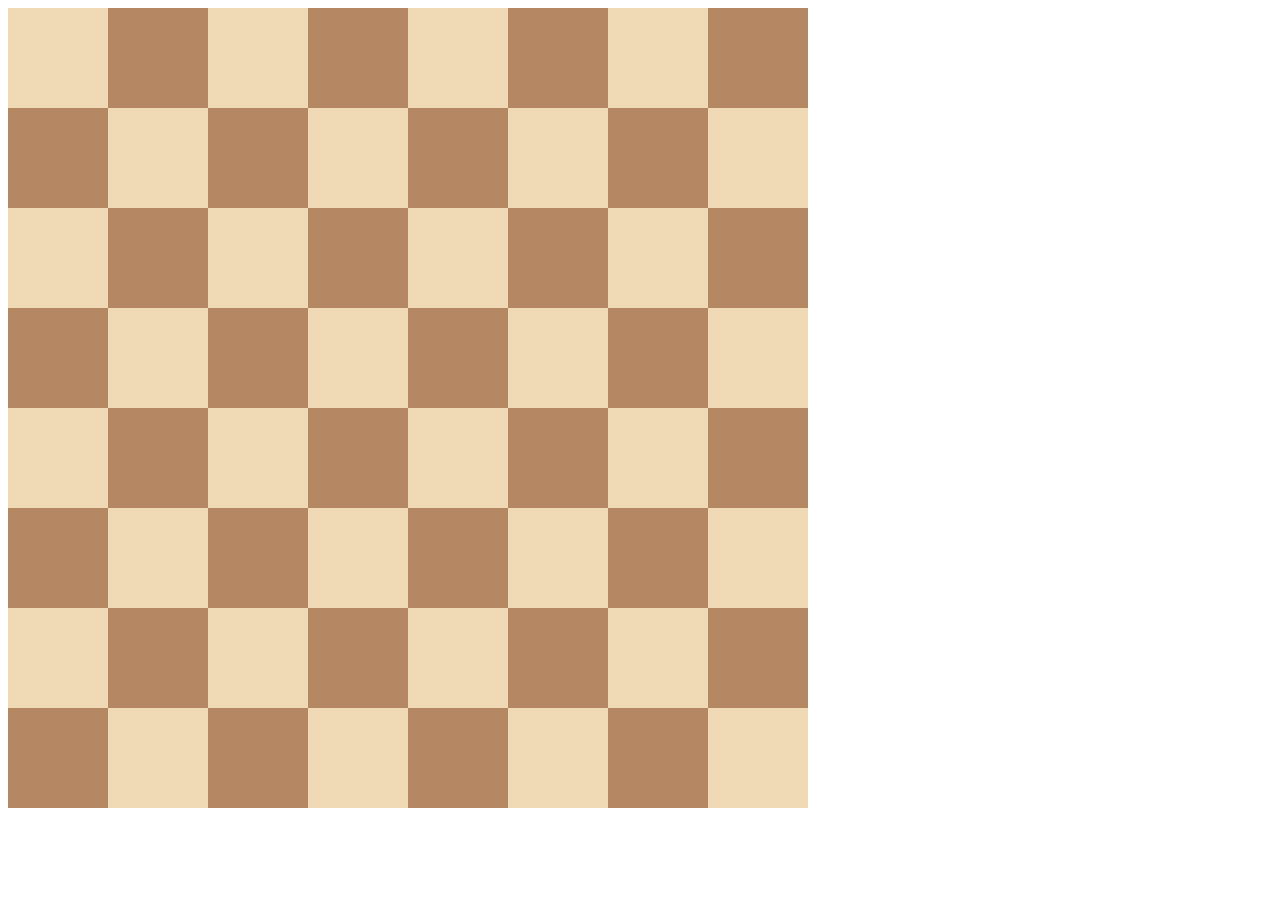
<file: 10.0 Display Grid/index.html>
<!DOCTYPE html>
<html>

<head>
  <title>Chessboard</title>
  <style>
    /* Write your code here */
    /* Each square should be 100px by 100px */
    /* My colours for white: #f0d9b5, black: #b58863 */

    .container {
      width: 800px;
      display: grid;
      grid-template-columns: 1fr 1fr 1fr 1fr 1fr 1fr 1fr 1fr;
      grid-template-rows: 1fr 1fr 1fr 1fr 1fr 1fr 1fr 1fr;
    }

    .white {
      background-color: #f0d9b5;
      width: 100px;
      height: 100px;
    }

    .black {
      background-color: #b58863;
      width: 100px;
      height: 100px;
    }
  </style>
</head>

<body>
  <div class="container">
    <div class="white"></div>
    <div class="black"></div>
    <div class="white"></div>
    <div class="black"></div>
    <div class="white"></div>
    <div class="black"></div>
    <div class="white"></div>
    <div class="black"></div>
    <div class="black"></div>
    <div class="white"></div>
    <div class="black"></div>
    <div class="white"></div>
    <div class="black"></div>
    <div class="white"></div>
    <div class="black"></div>
    <div class="white"></div>
    <div class="white"></div>
    <div class="black"></div>
    <div class="white"></div>
    <div class="black"></div>
    <div class="white"></div>
    <div class="black"></div>
    <div class="white"></div>
    <div class="black"></div>
    <div class="black"></div>
    <div class="white"></div>
    <div class="black"></div>
    <div class="white"></div>
    <div class="black"></div>
    <div class="white"></div>
    <div class="black"></div>
    <div class="white"></div>
    <div class="white"></div>
    <div class="black"></div>
    <div class="white"></div>
    <div class="black"></div>
    <div class="white"></div>
    <div class="black"></div>
    <div class="white"></div>
    <div class="black"></div>
    <div class="black"></div>
    <div class="white"></div>
    <div class="black"></div>
    <div class="white"></div>
    <div class="black"></div>
    <div class="white"></div>
    <div class="black"></div>
    <div class="white"></div>
    <div class="white"></div>
    <div class="black"></div>
    <div class="white"></div>
    <div class="black"></div>
    <div class="white"></div>
    <div class="black"></div>
    <div class="white"></div>
    <div class="black"></div>
    <div class="black"></div>
    <div class="white"></div>
    <div class="black"></div>
    <div class="white"></div>
    <div class="black"></div>
    <div class="white"></div>
    <div class="black"></div>
    <div class="white"></div>
  </div>
</body>

</html>
</file>
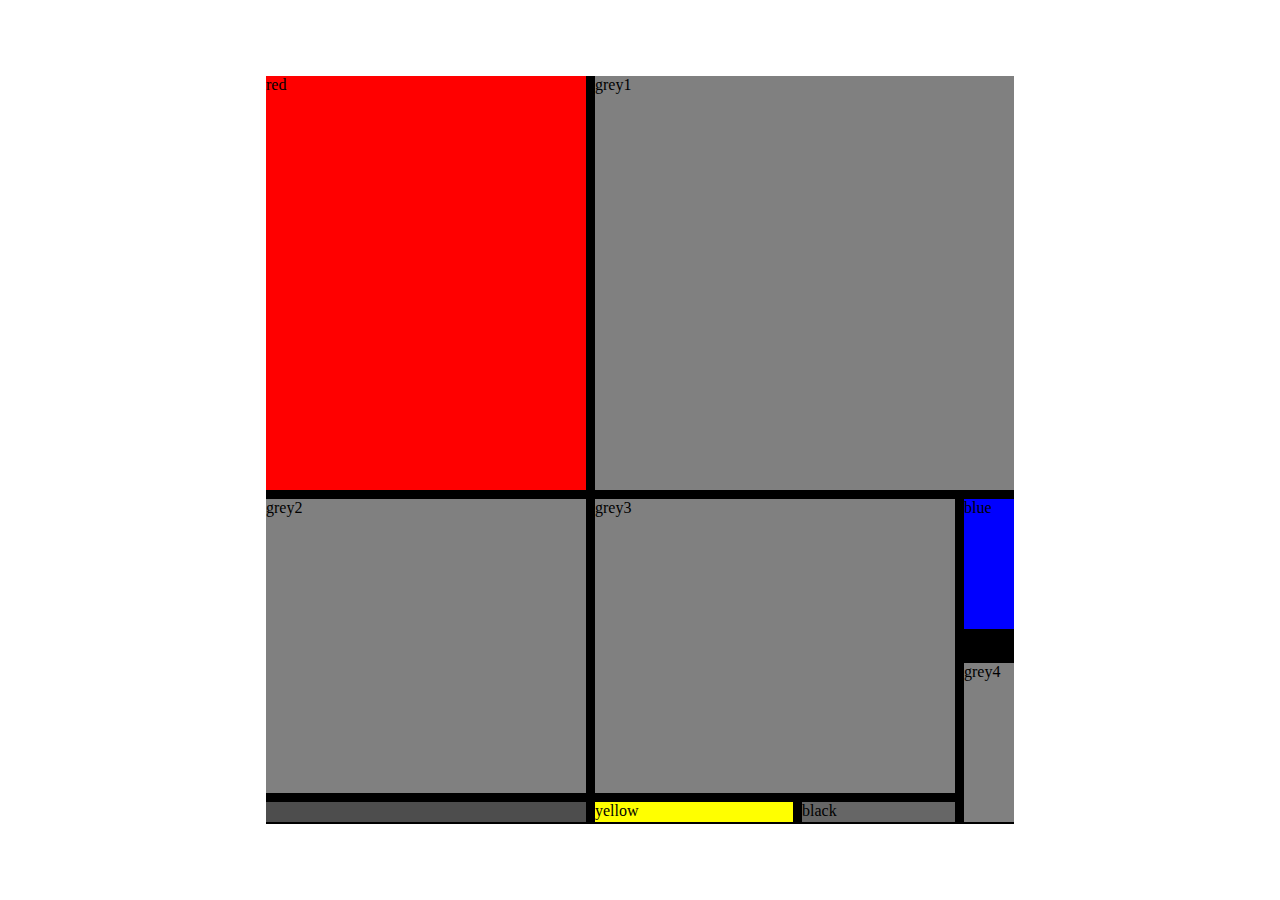
<file: 10.3 Mondrian Project/index.html>
<!DOCTYPE html>
<html lang="en">

<head>
  <meta charset="UTF-8">
  <meta name="viewport" content="width=device-width, initial-scale=1.0">
  <title>Mondrian Project</title>
  <style>
    /* 
    Write your CSS here 
    Gap Colour: #000
    White: #F0F1EC
    Red: #E72F24
    Black: #232629
    Blue: #004592
    Yellow: #F9D01E

    For dimensions, see dimensions.png image.
    HINT: Remember you can't change the properties of grid lines.
    But grid lines are transparent!
    */
    body {
      display: flex;
      align-items: center;
      justify-content: center;
      width: 100%;
      height: 100vh;
      margin: 0;
      padding: 0;
    }

    .container {
      width: 748px;
      height: 748px;
      display: grid;
      grid-template-columns: 320px 198px 153px 50px;
      grid-template-rows: 414px 155px 130px 20px;
      gap: 9px;
      background-color: black;
    }
    
    .item {
      background-color: rgba(255, 255, 255, 0.3);
    }

    .red {
      background-color: red;
    }

    .grey1 {
      grid-column: span 3;
      background-color: grey;
    }

    .grey2 {
      background-color: grey;
      grid-row: span 2;
    }

    .grey3 {
      background-color: grey;
      grid-column: span 2;
      grid-row: span 2;
    }

    .blue {
      background-color: blue;
      border-bottom: 10px;
      height: 130px;
    }

    .grey4 {
      background-color: grey;
      grid-row: span 2;
    }

    .yellow {
      background-color: yellow;
    }

    .black {
      background-color: rgba(255, 255, 255, 0.4);
    }

  </style>
</head>

<body>
  <!-- Write your HTML here -->
  <div class="container">
    <div class="item red">red</div>
    <div class="item grey1">grey1</div>
    <div class="item grey2">grey2</div>

    <div class="item grey3">grey3</div>
    <div class="item blue">blue</div>
    <div class="item grey4">grey4</div>

    <div class="item"></div>
    <div class="item yellow">yellow</div>
    <div class="item black">black</div>
  </div>
</body>

</html>
</file>
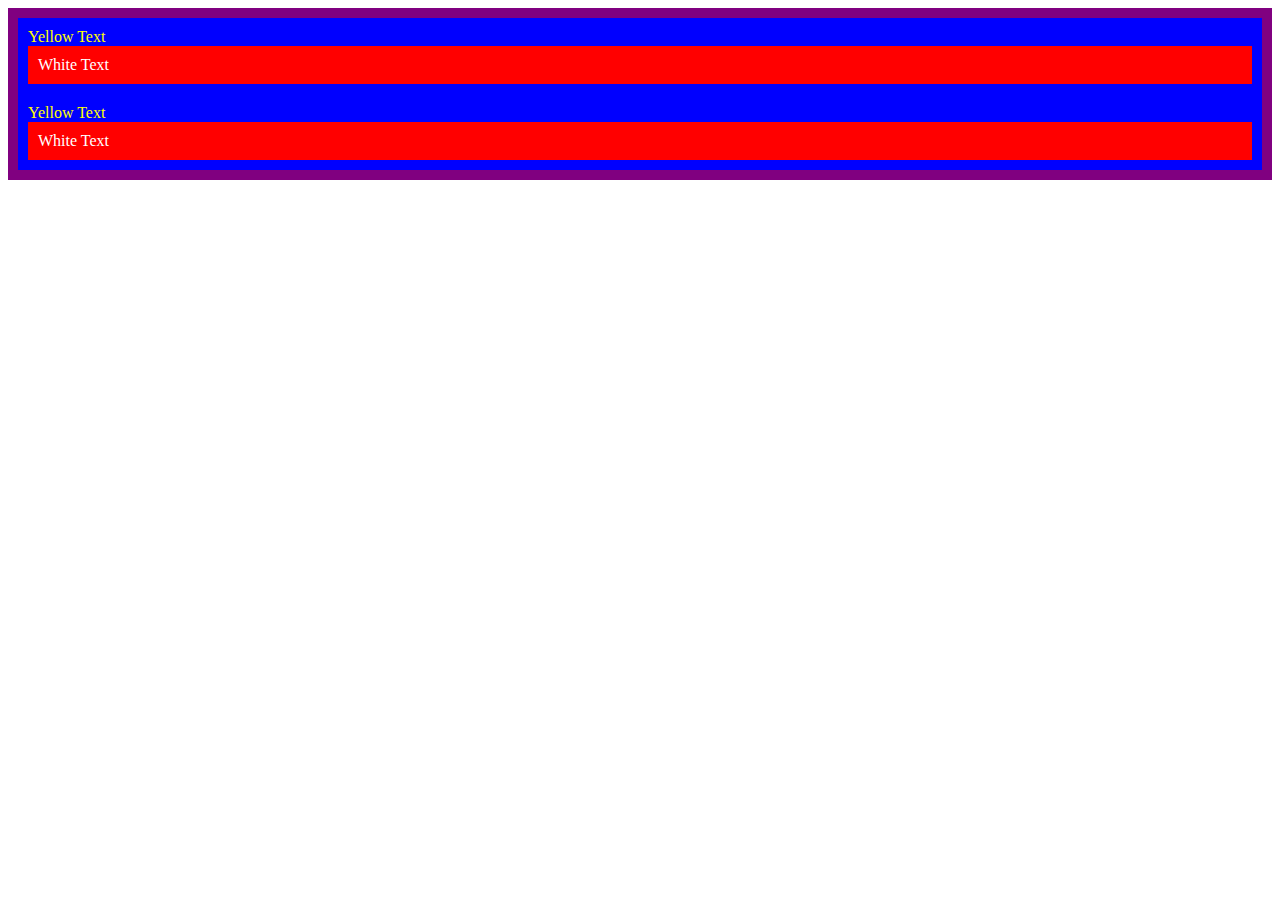
<file: 7.0+CSS+Cascade/index.html>
<!DOCTYPE html>
<html lang="en">

<head>
  <meta charset="UTF-8">
  <title>CSS Cascade</title>
  <link rel="stylesheet" href="./style.css">
</head>

<body>
  <div id="outer-box" class="box">
    <div class="box">
      <p>Yellow Text</p>
      <div class="box inner-box">
        <p class="white-text">White Text</p>
      </div>
    </div>
    <div class="box">
      <p>Yellow Text</p>
      <div class="box inner-box">
        <p class="white-text">White Text</p>
      </div>
    </div>
  </div>
</body>

</html>
</file>
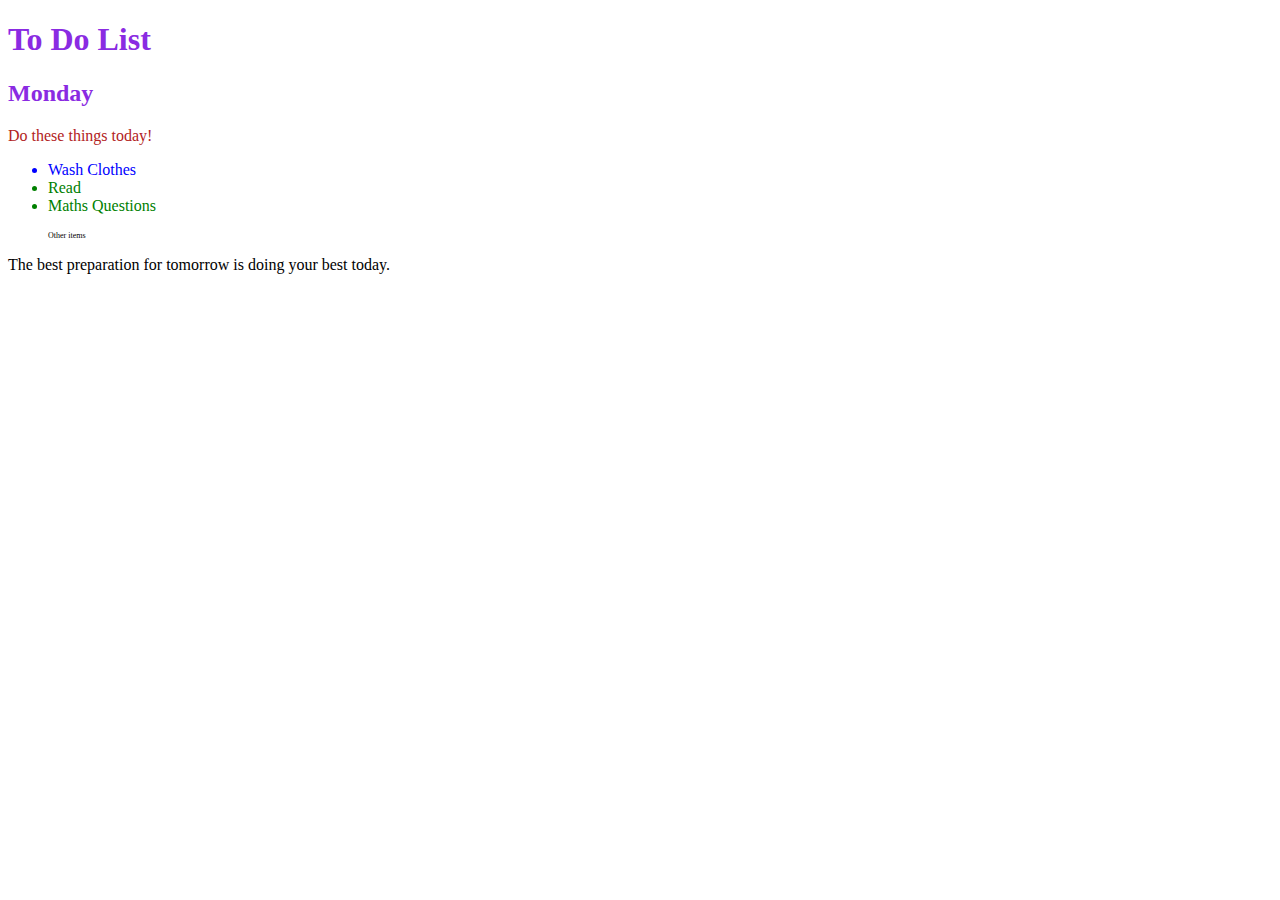
<file: 7.1 Combining Selectors/index.html>
<!DOCTYPE html>
<html lang="en">

<head>
  <meta charset="UTF-8">
  <title>Combining CSS Selectors</title>
  <link rel="stylesheet" href="./style.css">
</head>

<!-- Don't change any of the HTML code! -->

<body>
  <h1>To Do List</h1>
  <h2>Monday</h2>
  <div class="box">
    <p class="done">Do these things today!</p>
    <ul class="list">
      <li>Wash Clothes</li>
      <li class="done">Read</li>
      <li class="done">Maths Questions</li>
    </ul>
  </div>

  <ul>
    <p class="done">Other items</p>
  </ul>
  <p>The best preparation for tomorrow is doing your best today.</p>

</body>

</html>
</file>
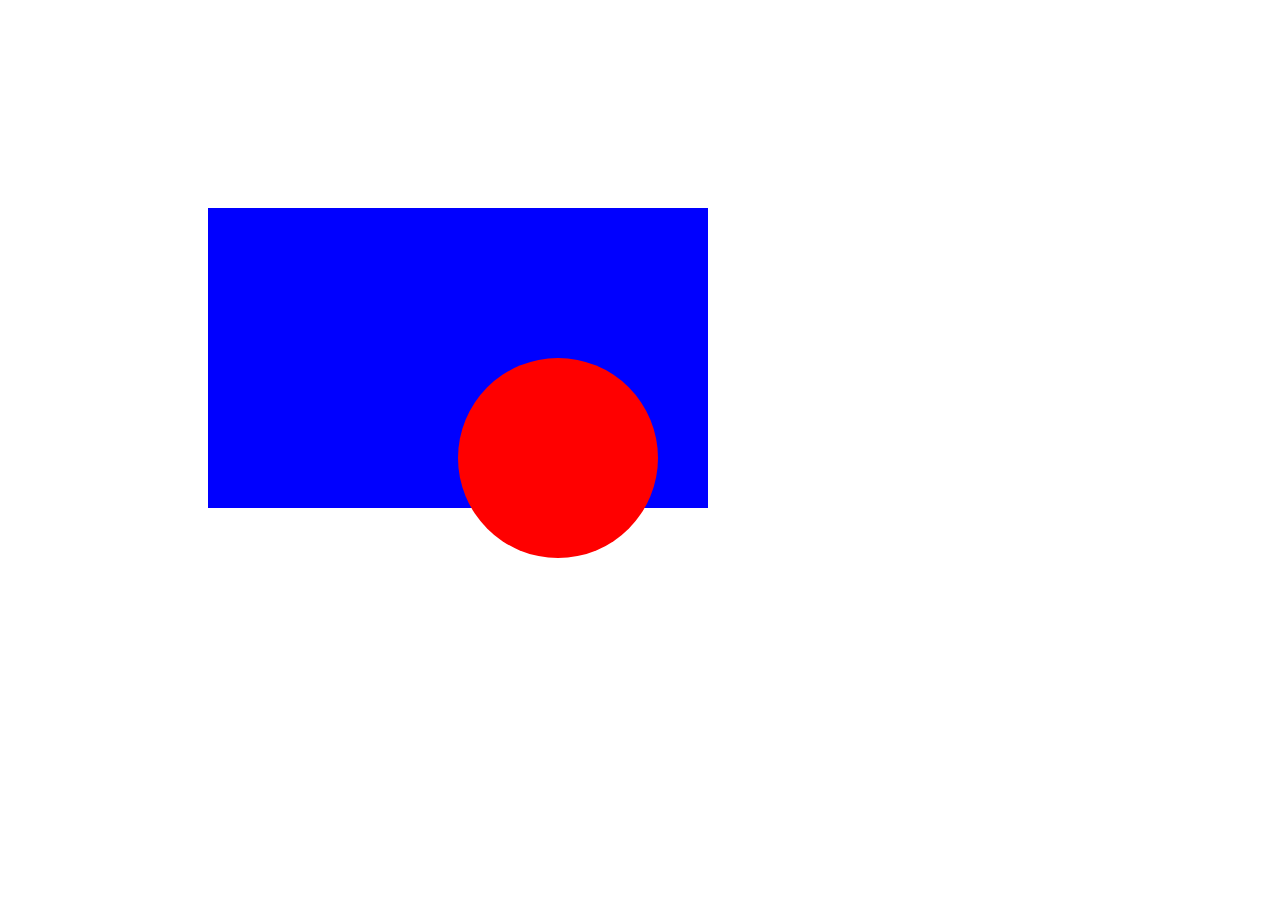
<file: 7.2 CSS Positioning/index.html>
<!DOCTYPE html>
<html>

<head>
  <title>CSS Positioning Exercise</title>
  <style>
    /* Write your code here */
    .blue-box {
      background-color: blue;
      height: 300px;
      width: 500px;
      position: relative;
      top: 200px;
      left: 200px;
    }

    .red-circle {
      background-color: red;
      height: 200px;
      width: 200px;
      border-radius: 50%;
      position: absolute;
      left: 250px;
      top: 150px;
    }
  </style>
</head>

<body>
  <div class="blue-box">
    <div class="red-circle">
    </div>
  </div>

</body>

</html>
</file>
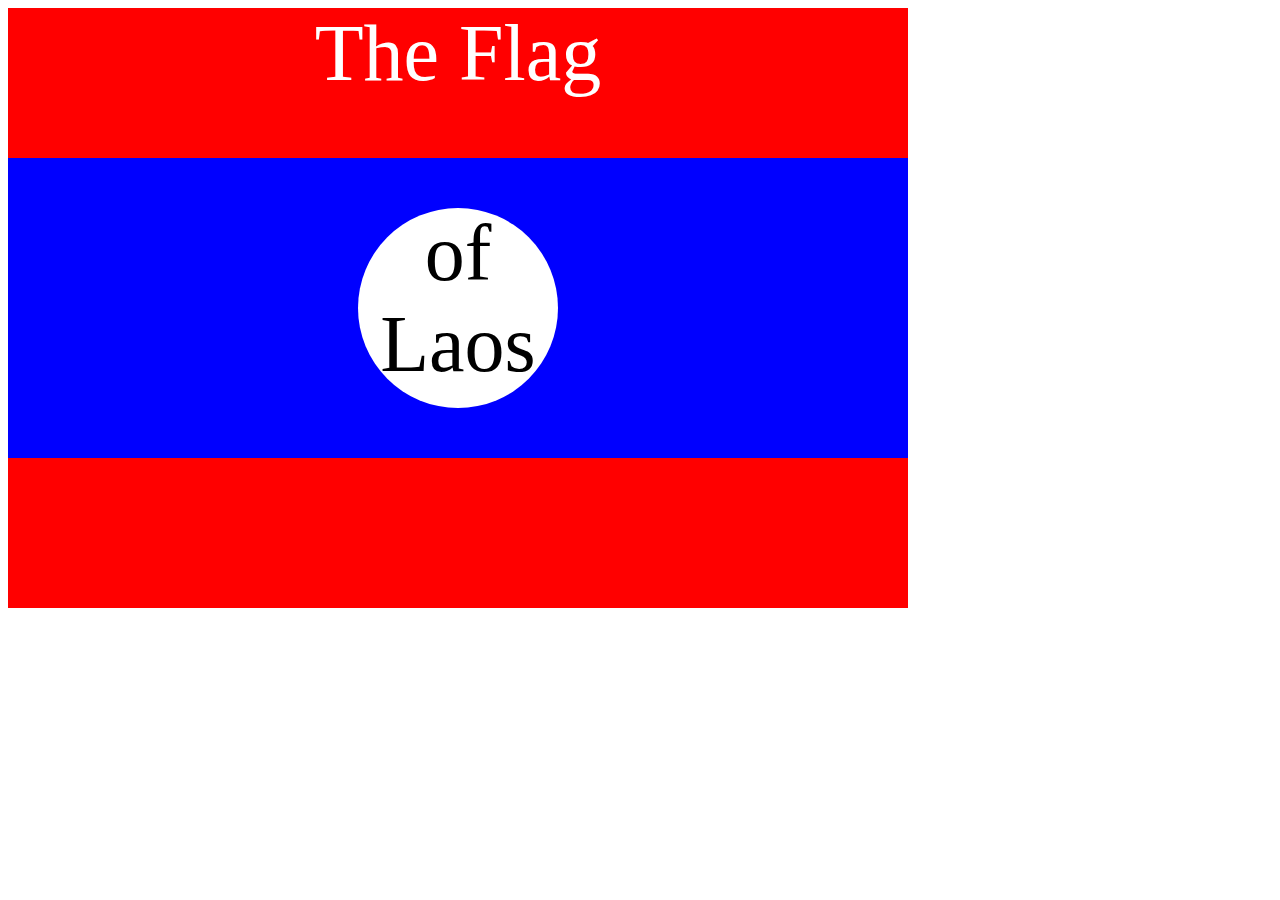
<file: 7.3 CSS Flag Project/index.html>
<!DOCTYPE html>
<html lang="en">

<head>
  <meta charset="UTF-8">
  <title>CSS Flag Project</title>
  <style>
    /* Write your CSS Code here */
    .flag {
      height: 600px;
      width: 900px;
      background-color: red;
      position: relative;
    }

    p {
      color: white;
      font-size: 5rem;
      text-align: center;
      margin: 0;
    }

    .flag > div {
      background-color: blue;
      width: 100%;
      height: 300px;
      position: absolute;
      top: 150px;
    }

    .flag > div > div {
      background-color: white;
      border-radius: 50%;
      height: 200px;
      width: 200px;
      position: relative;
      top: 50px;
      left: 350px;
    }

    div > div > div > p {
      color: black;
    }
  </style>
</head>

<!-- 
  IMPORTANT! Do not change any HTML
Don't add any classes/ids/elements 
Use what you know about combining selectors 
and CSS specificity instead.
Hint 1: The flag is 900px by 600px and the circle is 200px by 200px.
Hint 2: You can use CSS inspection to get the colors from
https://appbrewery.github.io/flag-of-laos/
-->

<body>
  <div class="flag">
    <p>The Flag</p>
    <div>
      <div>
        <p>of Laos</p>
      </div>
    </div>
  </div>
</body>

</html>
</file>
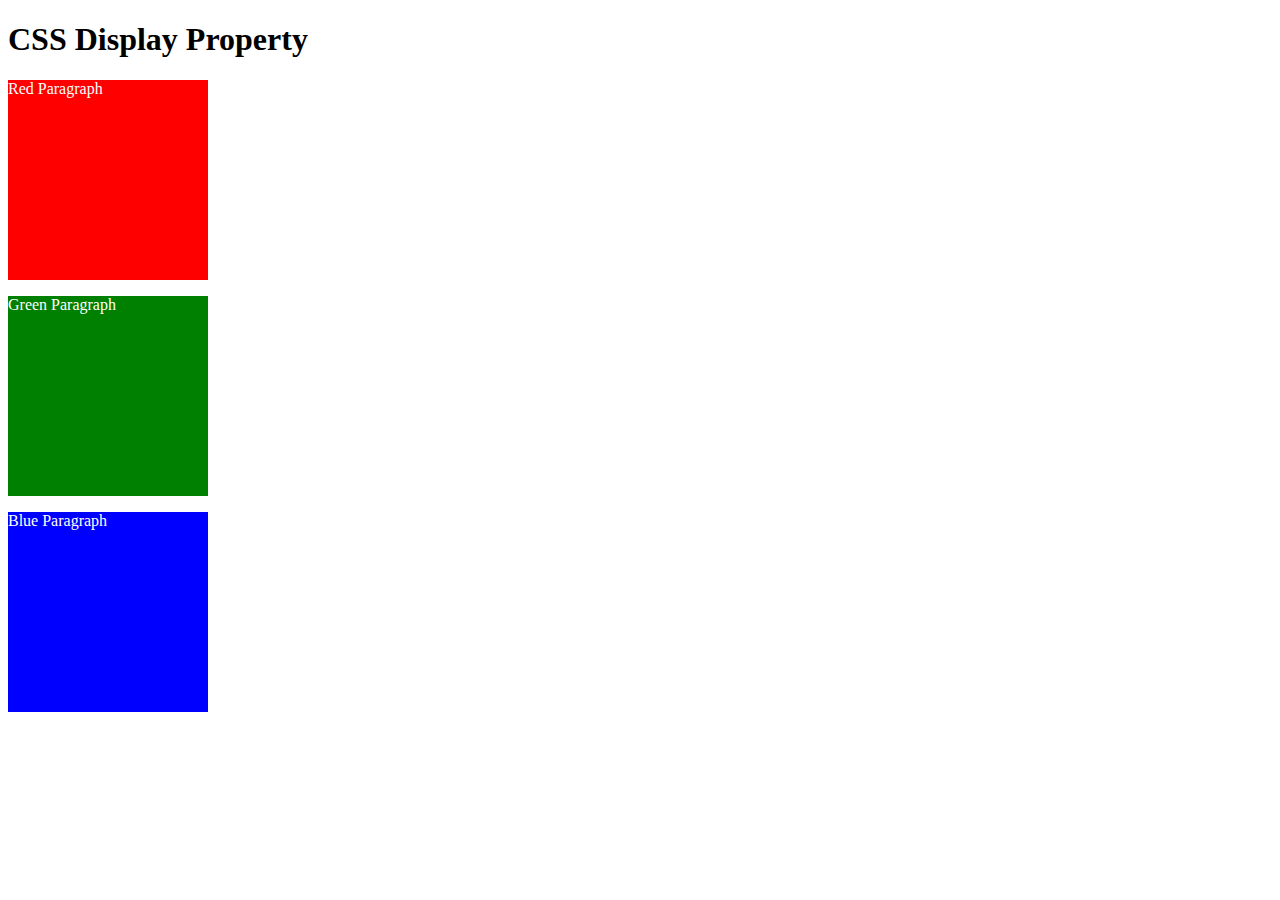
<file: 8.0 CSS Display/index.html>
<!DOCTYPE html>
<html>

<!-- 
  TODO
1. By changing only the display property of the CSS make all 3 squares line up horizontally like in goal1 image.
2. Change only the display property to make all 3 squares line up vertically like in goal2 image. 
-->

<head>
  <title>CSS Display Property Example</title>
  <style>
    p {
      color: white;
    }

    .red {
      display: block;
      width: 200px;
      height: 200px;
      background-color: red;
    }

    .green {
      display: block;
      width: 200px;
      height: 200px;
      background-color: green;
    }

    .blue {
      display: block;
      width: 200px;
      height: 200px;
      background-color: blue;
    }
  </style>
</head>


<body>
  <h1>CSS Display Property</h1>
  <p class="red">Red Paragraph </p>
  <p class="green">Green Paragraph</p>
  <p class="blue">Blue Paragraph</p>
</body>

</html>
</file>
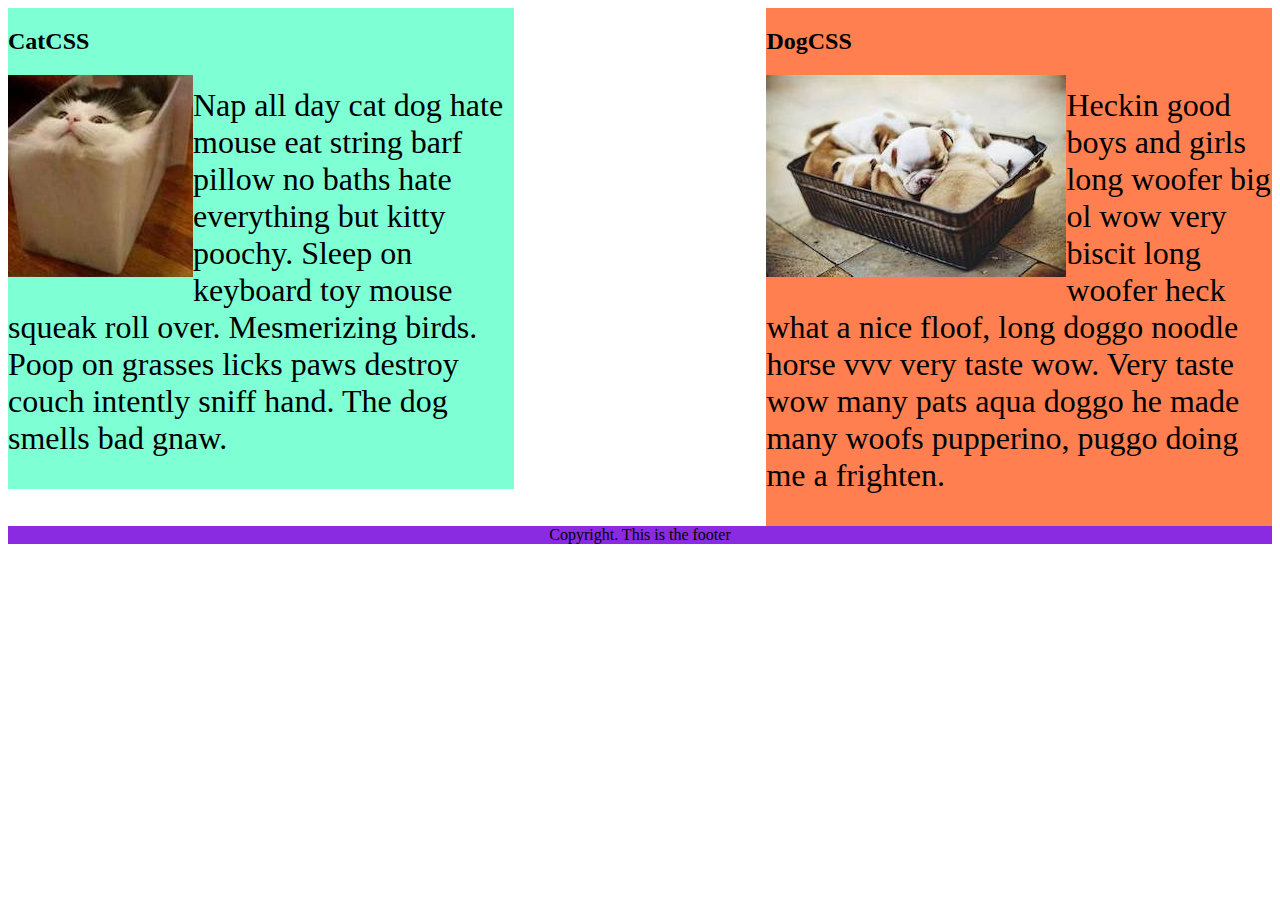
<file: 8.1 CSS Float/index.html>
<!DOCTYPE html>
<html lang="en">

<!-- TODO
1. Make both paragraph elements wrap around the image.
2. Use Float to move the cat div to the left and the dog div to the right.
3. Use clear to make the footer go below both the cat and dog div. -->

<head>
  <meta charset="UTF-8">
  <title>CSS Float</title>
  <style>
    div {
      display: inline-block;
      width: 40%;
    }

    p {
      font-size: 2em;
    }

    img {
      float: left;
    }

    .cat {
      background-color: aquamarine;
      float: left;
    }

    .dog {
      background-color: coral;
      float: right;
    }

    footer {
      text-align: center;
      background-color: blueviolet;
      clear: both;
    }
  </style>
</head>

<body>
  <div class="cat">
    <h2>CatCSS</h2>

    <img src="cat.jpeg" alt="cat in a box" />
    <p class="first-paragraph">Nap all day cat dog hate mouse eat string barf pillow no baths hate everything but kitty
      poochy. Sleep on keyboard
      toy
      mouse squeak roll over. Mesmerizing birds. Poop on grasses licks paws destroy couch intently sniff hand. The dog
      smells
      bad gnaw.</p>
  </div>
  <div class="dog">
    <h2>DogCSS</h2>
    <img src="dog.jpeg" alt="dogs in a box" />
    <p class="second-paragraph">Heckin good boys and girls long woofer big ol wow very biscit long woofer heck what a
      nice
      floof, long doggo noodle
      horse vvv very taste wow. Very taste wow many pats aqua doggo he made many woofs pupperino, puggo doing me a
      frighten.</p>
  </div>

  <footer>Copyright. This is the footer</footer>
</body>

</html>
</file>
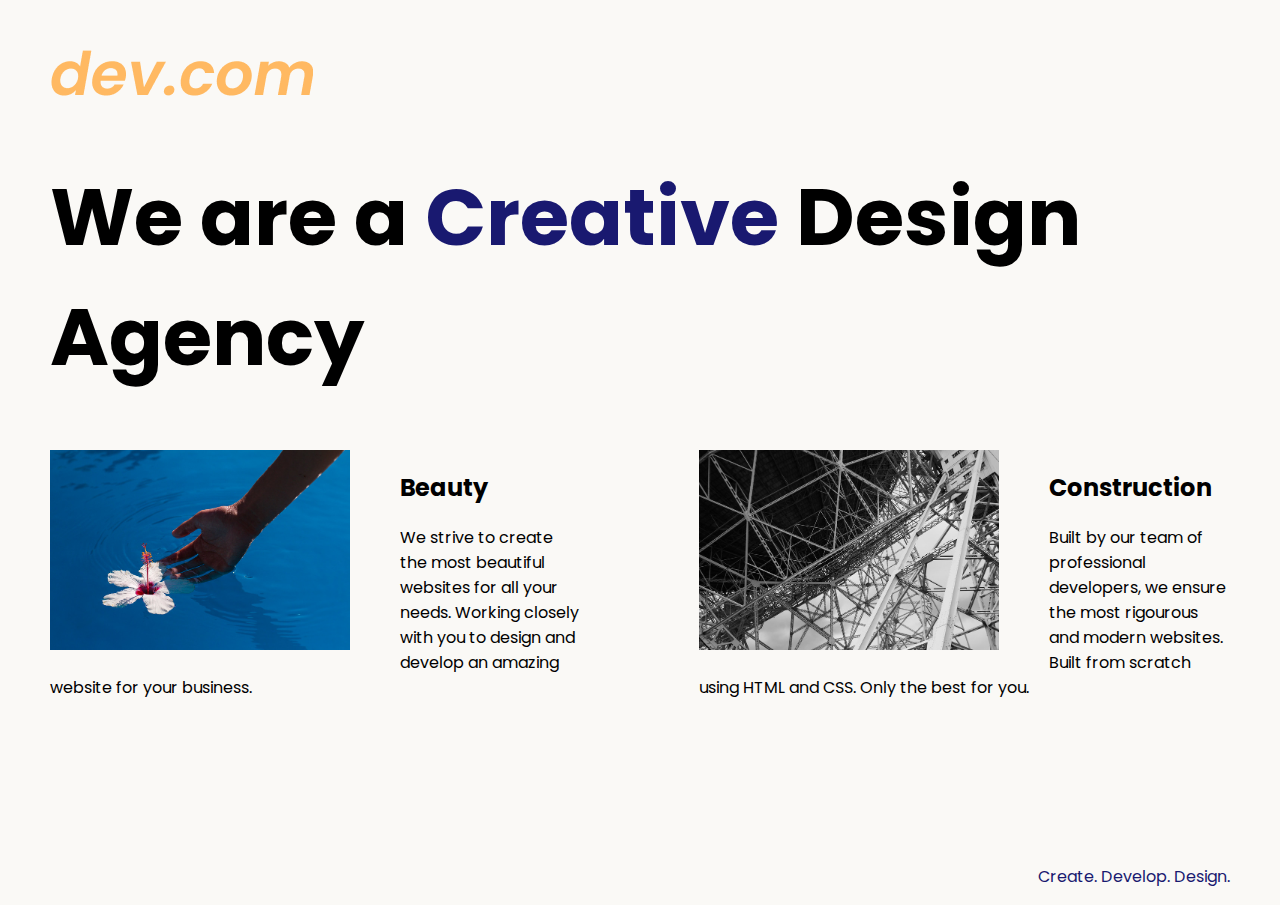
<file: 8.4 Web Design Agency Project/index.html>
<!DOCTYPE html>
<html lang="en">

<head>
  <meta charset="UTF-8">
  <meta name="viewport" content="width=device-width, initial-scale=1.0">
  <title>Agency</title>
  <link rel="stylesheet" href="./style.css">
  <link rel="preconnect" href="https://fonts.googleapis.com">
  <link rel="preconnect" href="https://fonts.gstatic.com" crossorigin>
  <link href="https://fonts.googleapis.com/css2?family=Poppins:wght@400;700&display=swap" rel="stylesheet">
</head>

<body>
  <div class="main">
    <img class="logo" src="./assets/images/logo.png" alt="logo">
    <h1>We are a <span class="creative">Creative</span> Design Agency</h1>

    <div class="left card">
      <img class="tile-image" src="./assets/images/beautiful.jpg" alt="hand and flower in water">
      <h2 class="card-title">Beauty</h2>
      <p class="card-text">We strive to create the most beautiful websites for all your needs. Working closely with you
        to
        design and
        develop an amazing website for your business.</p>
    </div>

    <div class="right card">
      <img class="tile-image" src="./assets/images/construction.jpg" alt="metal structure">
      <h2 class="card-title">Construction</h2>
      <p>Built by our team of professional developers, we ensure the most rigourous and modern websites. Built from
        scratch using HTML and CSS. Only the best for you.</p>
    </div>

  </div>
  <footer>
    <p>Create. Develop. Design.</p>
  </footer>
</body>

</html>
</file>
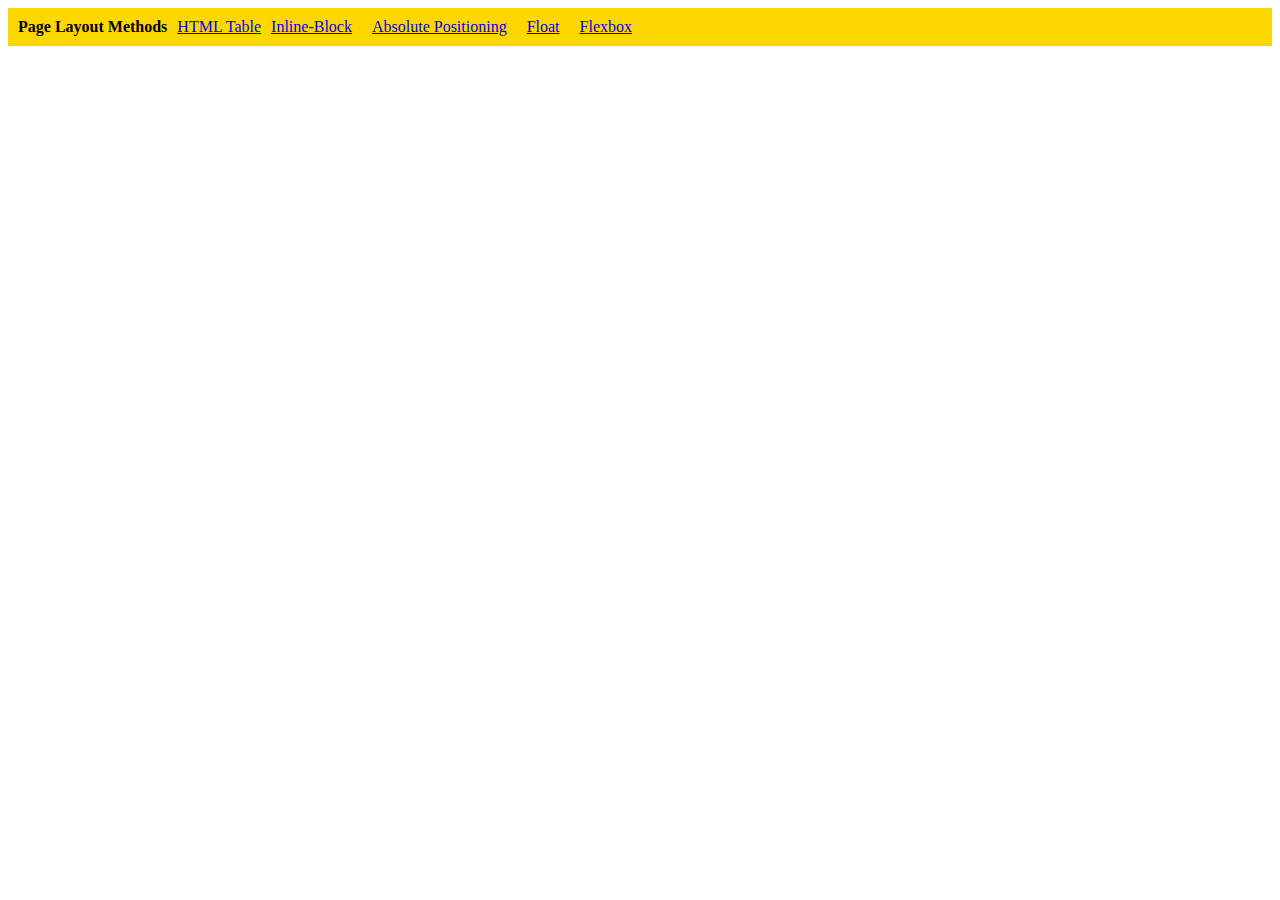
<file: 9.0 Display Flex/index.html>
<!DOCTYPE html>
<html lang="en">

<head>
  <meta charset="UTF-8">
  <meta name="viewport" content="width=device-width, initial-scale=1.0">
  <title>Column Layout Methods</title>
  <style>
    p {
      padding: 0;
      margin: 0;
      font-weight: 700;
    }

    li {
      list-style: none;
    }

    .container {
      padding: 10px;
      background-color: gold;
      display: flex;
      gap: 10px;
    }

  </style>
</head>

<body>
  <div class="container">
    <p>Page Layout Methods</p>

    <li><a href="./html-table.html">HTML Table</a></li>
    <li><a href="./inline-block.html">Inline-Block</li>
    <li><a href="./absolute-position.html">Absolute Positioning</li>
    <li><a href="./float.html">Float</li>
    <li><a href="./flex.html">Flexbox</li>

  </div>
</body>

</html>
</file>
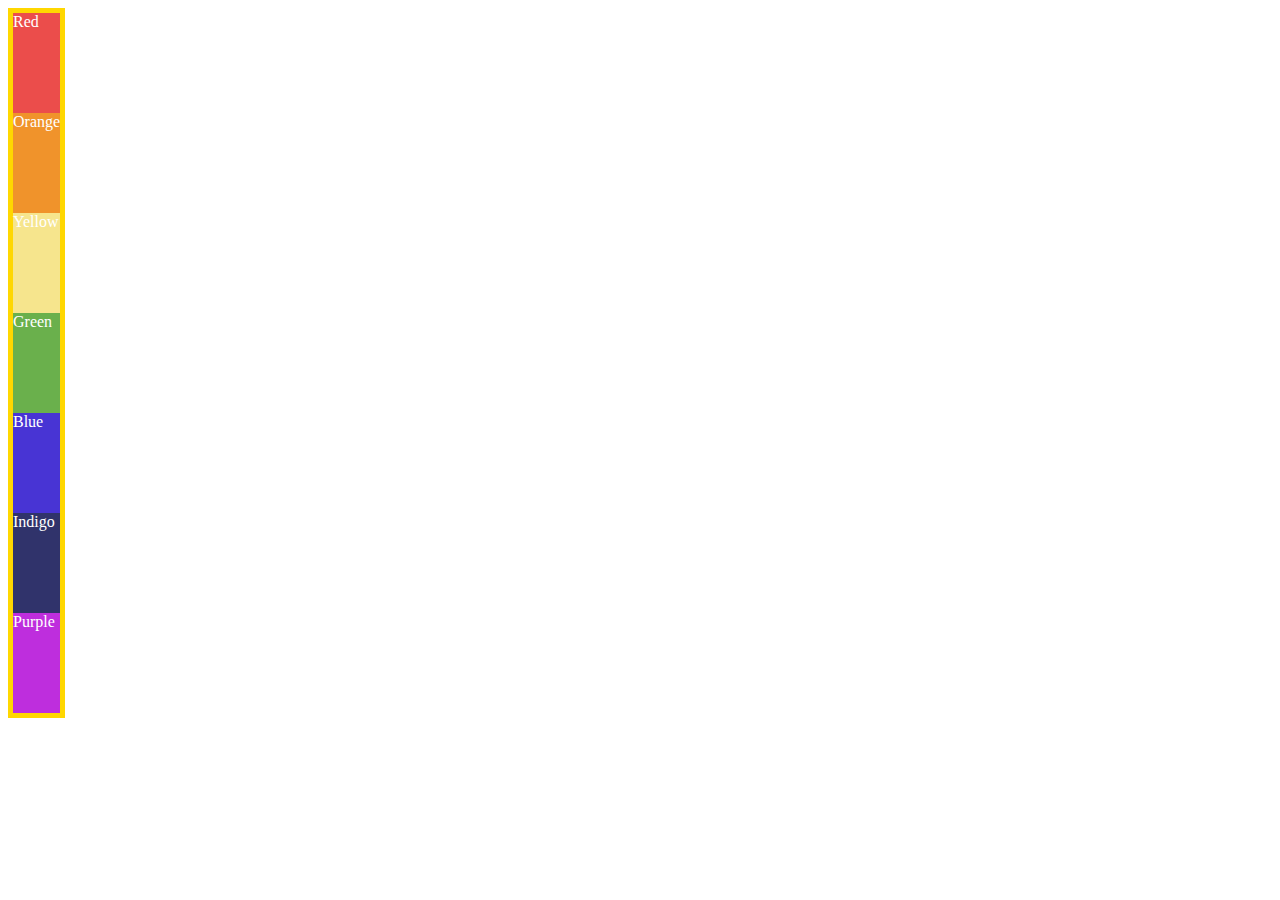
<file: 9.1 Flex Direction/index.html>
<!DOCTYPE html>
<html lang="en">

<head>
  <meta charset="UTF-8">
  <meta name="viewport" content="width=device-width, initial-scale=1.0">
  <title>Flex Direction</title>
  <!-- HINT:
  https://developer.mozilla.org/en-US/docs/Web/CSS/Universal_selectors
  https://developer.mozilla.org/en-US/docs/Learn/CSS/Building_blocks/Selectors/Combinators 
  -->
  <style>
    .container {
      color: white;
      border: 5px solid gold;
      display: inline-flex;
      flex-direction: column;
    }
    
    .container > * {
      flex-basis: 100px;
    }
    /*
Select all the elements that are the direct
children of the .container class.
    */

    .red {background-color: #eb4d4b;}
    .orange {background-color: #f0932b;}
    .yellow {background-color: #f6e58d;}
    .green {background-color: #6ab04c;}
    .blue {background-color: #4834d4;}
    .indigo {background-color: #30336b;}
    .purple {background-color: #be2edd;}
  </style>
</head>

<body>
  <div class="container">
    <div class="red">Red</div>
    <div class="orange">Orange</div>
    <div class="yellow">Yellow</div>
    <div class="green">Green</div>
    <div class="blue">Blue</div>
    <div class="indigo">Indigo</div>
    <div class="purple">Purple</div>
  </div>
  
</body>

</html>
</file>
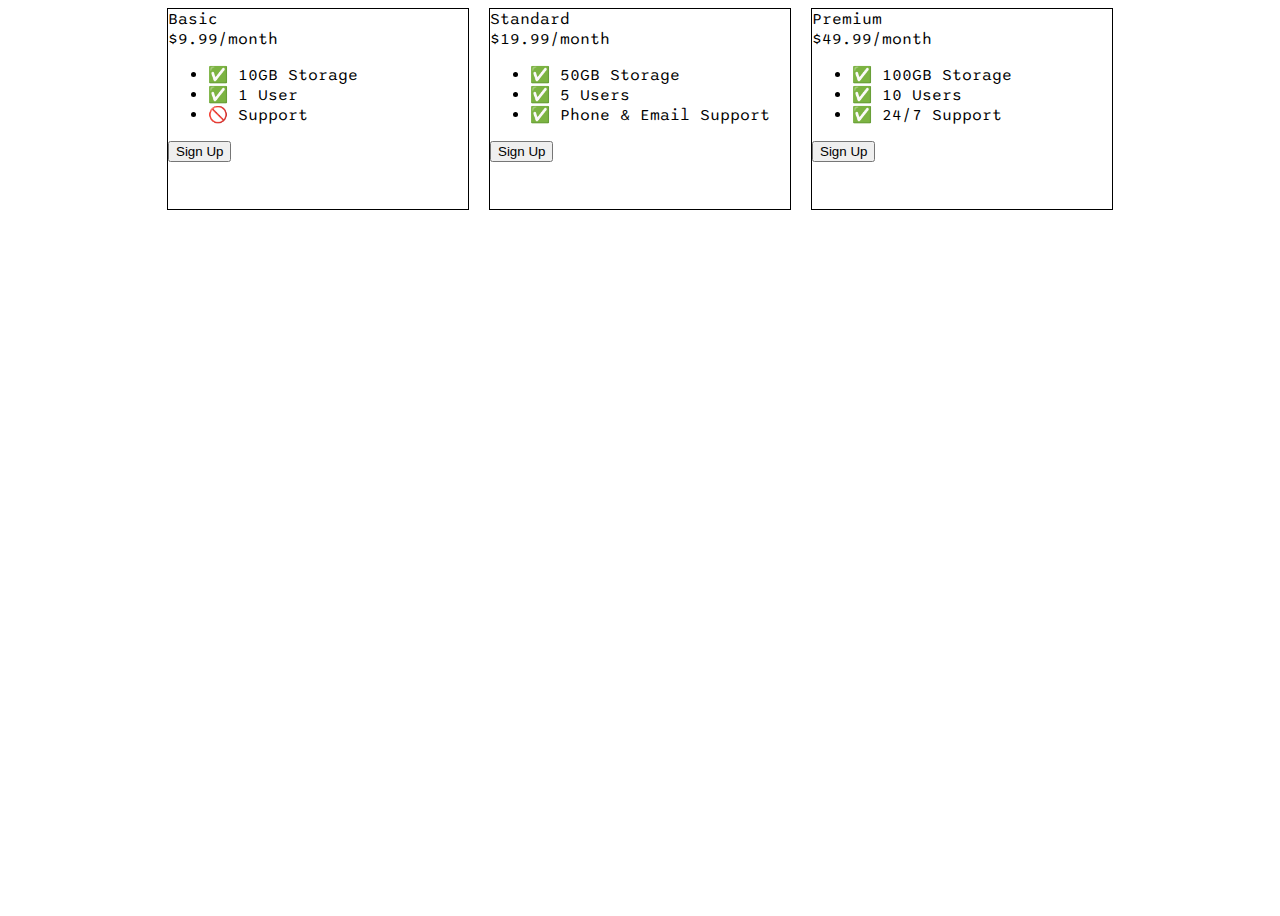
<file: 9.4+Flexbox+Pricing+Table+Project/index.html>
<!DOCTYPE html>
<html>
  <head>
    <title>Flexbox Pricing Table</title>
    <link rel="preconnect" href="https://fonts.googleapis.com" />
    <link rel="preconnect" href="https://fonts.gstatic.com" crossorigin />
    <link
      href="https://fonts.googleapis.com/css2?family=Sono:wght@400;700&display=swap"
      rel="stylesheet"
    />
    <style>
      body {
        font-family: "Sono", sans-serif;
        height: 100vh;
      }

      .pricing-container {
        display: flex;
        justify-content: center;
        align-items: center;
        flex-wrap: wrap;
        gap: 20px;
      }

      .pricing-plan {
        border: 1px solid black;
        width: 300px;
        height: 200px;
      }

      /* Hint: What can you do with a media query and flexbox? */
      @media (max-width: 1250px) {
        body {
          flex-direction: column;
          height: 100%;
        }
      }
    </style>
  </head>

  <body>
    <div class="pricing-container">
      <div class="pricing-plan">
        <div class="plan-title">Basic</div>
        <div class="plan-price">$9.99/month</div>
        <ul class="plan-features">
          <li>✅ 10GB Storage</li>
          <li>✅ 1 User</li>
          <li>🚫 Support</li>
        </ul>
        <button class="plan-button">Sign Up</button>
      </div>
      <div class="pricing-plan">
        <div class="plan-title">Standard</div>
        <div class="plan-price">$19.99/month</div>
        <ul class="plan-features">
          <li>✅ 50GB Storage</li>
          <li>✅ 5 Users</li>
          <li>✅ Phone &amp; Email Support</li>
        </ul>
        <button class="plan-button">Sign Up</button>
      </div>
      <div class="pricing-plan">
        <div class="plan-title">Premium</div>
        <div class="plan-price">$49.99/month</div>
        <ul class="plan-features">
          <li>✅ 100GB Storage</li>
          <li>✅ 10 Users</li>
          <li>✅ 24/7 Support</li>
        </ul>
        <button class="plan-button">Sign Up</button>
      </div>
    </div>
  </body>
</html>
</file>
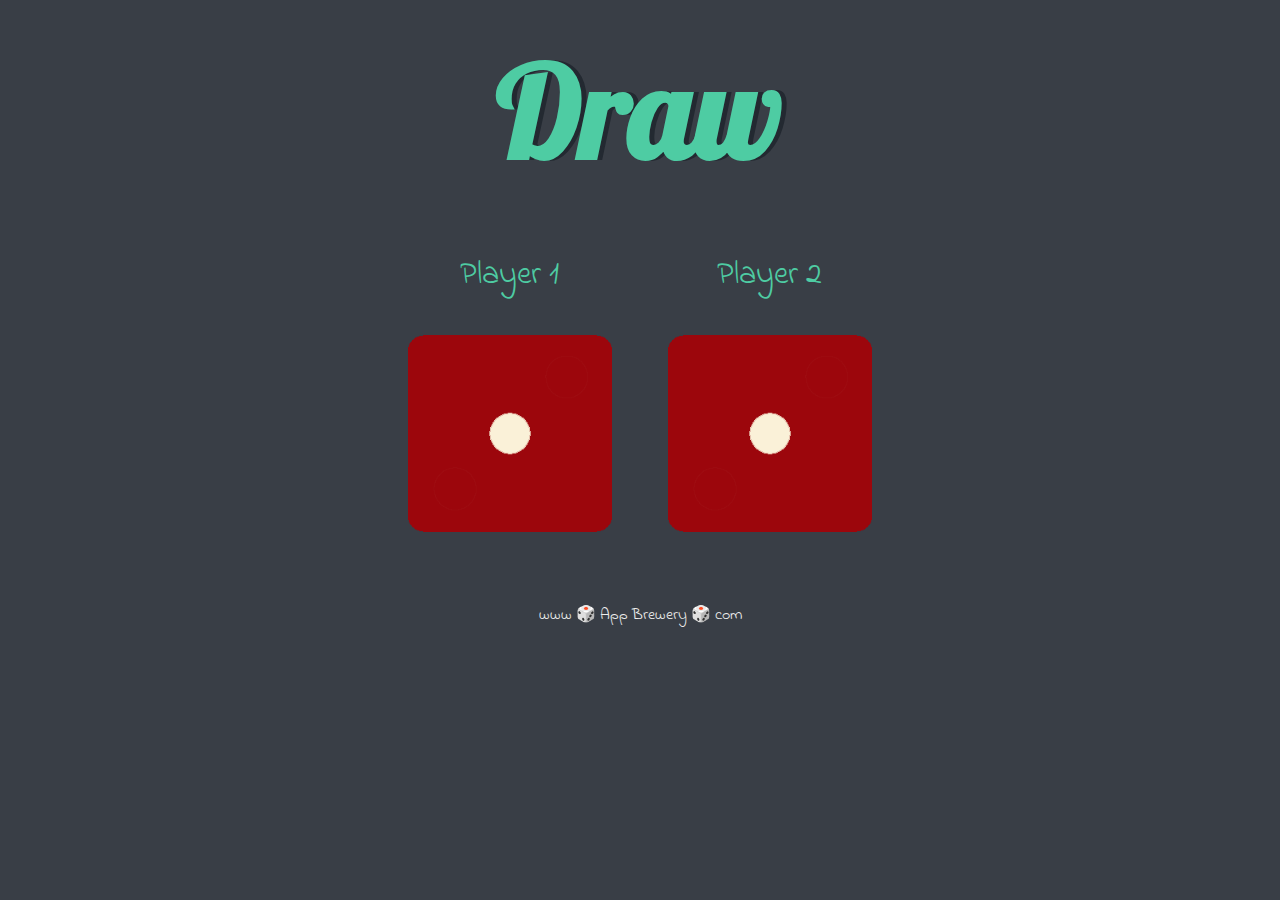
<file: diceGame/index.html>
<!DOCTYPE html>
<html lang="en" dir="ltr">
  <head>
    <meta charset="utf-8" />
    <title>Dicee</title>
    <link rel="stylesheet" href="styles.css" />
    <link
      href="https://fonts.googleapis.com/css?family=Indie+Flower|Lobster"
      rel="stylesheet"
    />
  </head>
  <body>
    <div class="container">
      <h1>Refresh Me</h1>

      <div class="dice">
        <p>Player 1</p>
        <img class="img1" src="images/dice6.png" />
      </div>

      <div class="dice">
        <p>Player 2</p>
        <img class="img2" src="images/dice6.png" />
      </div>
    </div>

    <footer>www 🎲 App Brewery 🎲 com</footer>

    <script src="index.js"></script>
  </body>
</html>
</file>
<file: 7.0+CSS+Cascade/style.css>
/* Don't change the existing CSS. */

.box {
  background-color: blue;
  padding: 10px;
}

#outer-box {
  background-color: purple;
}

p {
  color: yellow;
  margin: 0;
  padding: 0;
}

.inner-box {
  background-color: red;
}

.white-text {
  color: white;
}
</file>
<file: 7.1 Combining Selectors/style.css>
/* Write your code here: */

h1, h2 {
    color: blueviolet;
}

.box > p {
    color: firebrick;
}

.box li {
    color: blue;
} 

.list > .done {
    color: green;
}

ul p.done {
    font-size: 0.5rem;
}
</file>
<file: 8.4 Web Design Agency Project/style.css>
body {
  font-family: "Poppins", sans-serif;
  margin: 50px 50px 0 50px;
  background-color: #faf9f6;
  display: flex;
  flex-direction: column;
  min-height: 95vh;
}
.main {
  flex: 1;
}

h1 {
  font-size: 5rem;
}

footer {
  text-align: right;
  color: midnightblue;
}

.tile-image {
  float: left;
  height: 200px;
  margin-right: 50px;
}

.card {
  width: 45%;
}

.left {
  float: left;
}

.right {
  float: right;
}

.creative {
  color: midnightblue;
}

@media (max-width: 680px) {
  .logo {
    width: 100px;
  }

  h1 {
    font-size: 3.5rem;
    text-align: center;
  }

  .card {
    width: 100%;
    display: block;
    margin-bottom: 30px;
    text-align: justify;
  }

  .card img {
    margin-bottom: 10px;
    width: 100%;
    display: inline;
    object-fit: cover;
  }
}
</file>
<file: diceGame/styles.css>
.container {
  width: 70%;
  margin: auto;
  text-align: center;
}

.dice {
  text-align: center;
  display: inline-block;
}

body {
  background-color: #393e46;
}

h1 {
  margin: 30px;
  font-family: "Lobster", cursive;
  text-shadow: 5px 0 #232931;
  font-size: 8rem;
  color: #4ecca3;
}

p {
  font-size: 2rem;
  color: #4ecca3;
  font-family: "Indie Flower", cursive;
}

img {
  width: 80%;
}

footer {
  margin-top: 5%;
  color: #eeeeee;
  text-align: center;
  font-family: "Indie Flower", cursive;
}
</file>
